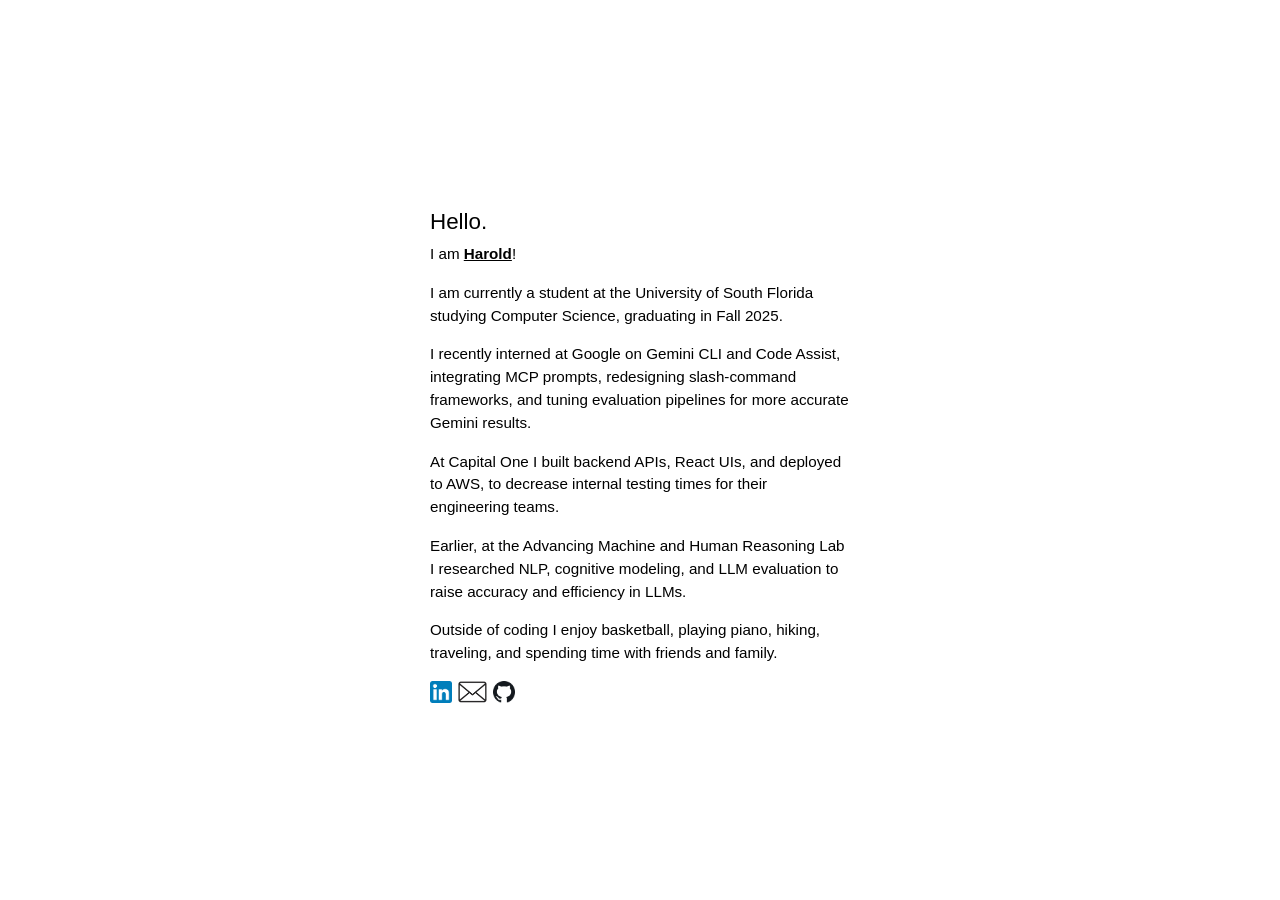
<file: index_old.html>
<!DOCTYPE html>
<html lang="en">
<head>
  <meta charset="UTF-8">
  <meta name="viewport" content="width=device-width, initial-scale=1.0">
  <title>Harold Mciver</title>
  <!-- Google Fonts -->
  <link href="https://fonts.googleapis.com/css2?family=Roboto:wght@300;400;500&display=swap" rel="stylesheet">
  <!-- Main stylesheet -->
  <link rel="stylesheet" href="style.css">
  <link rel="icon" href="poke.webp" type="image/webp">
</head>
<body>
  <main class="container">
    <!-- Intro Section -->
    <section class="intro">
      <h2>Hello.</h2>
      <p>I am <strong><a href="Harold_Mciver_Resume.pdf" target="_blank" rel="noopener" style="text-decoration: underline; color: inherit;">Harold</a></strong>!</p>
      <p>I am currently a student at the University of South Florida studying Computer Science, graduating in Fall 2025.</p>
    
      <p>I recently interned at Google on Gemini CLI and Code Assist, integrating MCP prompts, redesigning slash-command frameworks, and tuning evaluation pipelines for more accurate Gemini results.</p>
      <p>At Capital One I built backend APIs, React UIs, and deployed to AWS, to decrease internal testing times for their engineering teams.</p>
      <p>Earlier, at the Advancing Machine and Human Reasoning Lab I researched NLP, cognitive modeling, and LLM evaluation to raise accuracy and efficiency in LLMs.</p>

      <p>Outside of coding I enjoy basketball, playing piano, hiking, traveling, and spending time with friends and family.</p>
      <div class="social-icons">
        <a href="https://www.linkedin.com/in/haroldmciver/" target="_blank" rel="noopener"><img src="LinkedIn_icon.svg.webp" alt="LinkedIn"></a>
        <a href="mailto:haroldmciv@gmail.com"><img src="email.png" alt="Email" class="email-icon"></a>
        <a href="https://github.com/haroldmciver" target="_blank" rel="noopener"><img src="github.png" alt="GitHub"></a>
      </div>
    </section>
  </main>
</body>
</html>
</file>
<file: style.css>
@import url("https://fonts.googleapis.com/css2?family=Bodoni+Moda:ital,wght@1,400&display=swap");

/* Reset */
* {
  margin: 0;
  padding: 0;
  box-sizing: border-box;
}

html {
  min-height: 100%;
}

body {
  font-family: "Helvetica Neue", Helvetica, Arial, sans-serif;
  color: #000;
  background: #fff;
  min-height: 100vh;
  min-height: 100dvh;
  margin: 0;
  padding: 24px 16px;
  box-sizing: border-box;
  display: grid;
  place-items: center;
}

.container {
  width: min(100%, 420px);
  max-width: 420px;
  margin: 0;
}

/* Profile section */
.profile {
  display: flex;
  align-items: center;
  margin-bottom: 24px;
  flex-wrap: nowrap;
}
.profile-image {
  width: 180px;
  height: 10px;
  object-fit: cover;
  border-radius: 10px;
  border: 2px solid #000;
  margin-right: 16px;
}
.profile-info {
  flex: 1;
  min-width: 0;
}
.profile-title {
  font-size: 1.5rem;
  font-weight: 500;
  margin-bottom: 4px;
}
.profile-header {
  font-size: 0.95rem;
  font-weight: 300;
  margin-bottom: 3px;
}

/* Social icons */
.social-icons {
  margin-top: 4px;
  display: flex;
  flex-wrap: wrap;
  align-items: center;
  gap: 6px;
}
.social-icons a {
  margin-right: 0;
}
.social-icons-resume {
  display: inline-block;
  padding: 4px 12px;
  font-size: 0.95rem;
  font-weight: 300;
  font-family: inherit;
  color: #000;
  background: #fff;
  border: 1px solid #000;
  text-decoration: none;
  line-height: 1.2;
  transition: background 0.15s ease, color 0.15s ease;
}
.social-icons-resume:hover {
  background: #000;
  color: #fff;
}
.social-icons img {
  height: 22px;
  width: auto;
  vertical-align: middle;
  transition: transform 0.2s ease;
}
.social-icons a:hover img {
  transform: scale(1.2);
}
.social-icons img.gallery-icon {
  height: 26px;
}

/* Intro section */
.intro {
  margin-top: 12px;
}
.intro h2 {
  font-size: 1.4rem;
  font-weight: 500;
  margin-bottom: 8px;
}
.intro p {
  font-size: 0.95rem;
  line-height: 1.5;
  margin-bottom: 16px;
  font-weight: 300;
}

/* Resume button */
.resume-button {
  display: inline-block;
  background: #000;
  color: #fff;
  padding: 8px 16px;
  border-radius: 6px;
  text-decoration: none;
  font-size: 0.95rem;
  font-weight: 500;
  transition: background 0.2s ease, transform 0.2s ease;
}
.resume-button:hover {
  background: #222;
  transform: scale(1.05);
}

/* Responsive tweaks */
@media (max-width: 480px) {
  body {
    padding: 24px 16px;
  }
  .profile-image {
    width: 100px;
    height: 100px;
  }
}

/* Gallery page */
body.gallery-page {
  background: #fff;
  display: flex;
  justify-content: center;
  align-items: flex-start;
  min-height: 100vh;
  min-height: 100dvh;
  margin: 0;
  padding: 40px 20px;
  box-sizing: border-box;
}

.gallery-container {
  width: 100%;
  max-width: min(720px, 100%);
  margin: 0 auto;
}

.gallery-stack {
  display: flex;
  flex-direction: column;
  align-items: stretch;
  gap: 32px;
  width: 100%;
}

.gallery-pair {
  display: flex;
  flex-wrap: wrap;
  justify-content: center;
  align-items: flex-start;
  gap: 16px 20px;
  width: 100%;
}

.gallery-pair .gallery-row {
  flex: 1 1 calc(50% - 10px);
  min-width: min(100%, 240px);
  max-width: 100%;
}

.gallery-row {
  width: 100%;
  display: flex;
  justify-content: center;
}

/* Shrink-wraps to image width so caption aligns to the photo’s right edge */
.gallery-row__frame {
  display: flex;
  flex-direction: column;
  align-items: stretch;
  width: fit-content;
  max-width: 100%;
}

.gallery-pair .gallery-row__frame {
  width: 100%;
}

.gallery-row__media {
  display: block;
}

.gallery-row__media img {
  display: block;
  width: auto;
  max-width: 100%;
  height: auto;
  max-height: min(58dvh, 480px);
  box-shadow: 0 4px 12px rgba(0, 0, 0, 0.1);
}

.gallery-pair .gallery-row__media img {
  max-height: min(68dvh, 580px);
}

.gallery-row__caption {
  margin-top: 10px;
  text-align: right;
  width: 100%;
  box-sizing: border-box;
  font-family: "Bodoni 72", "Bodoni Moda", "Bodoni MT", Didot, Georgia, serif;
  font-style: italic;
}

.gallery-row__title {
  font-weight: 400;
  font-size: 1rem;
  line-height: 1.4;
  color: #111;
}

.gallery-row__date {
  font-weight: 400;
  font-size: 0.9rem;
  line-height: 1.4;
  color: #666;
  margin-top: 2px;
}
</file>
